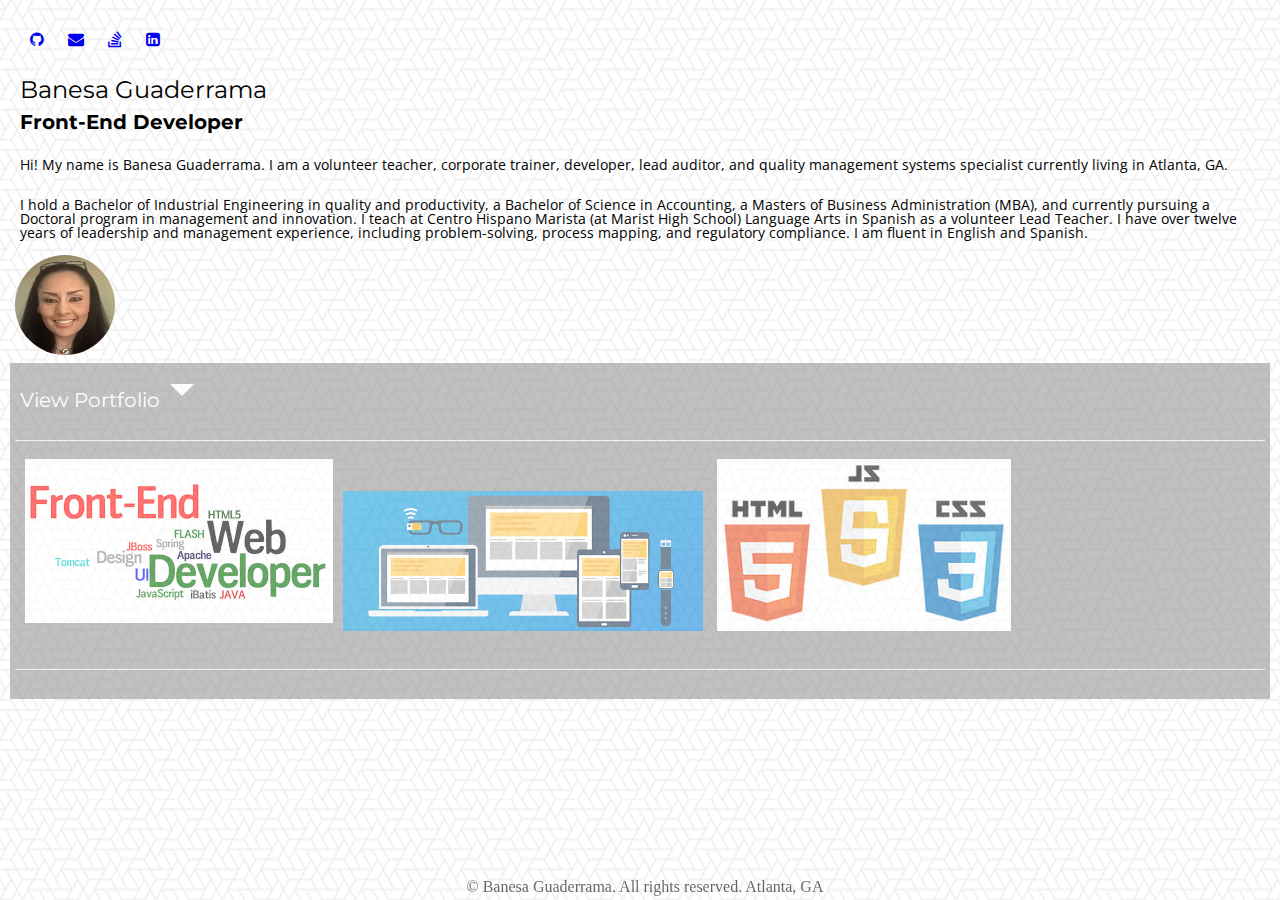
<file: Portfolio/index.html>
<!DOCTYPE html>
<html lang="en">
<head>
    <meta charset="UTF-8">
    <meta name="viewport" content="width=device-width, initial-scale=1.0>
    <meta http-equiv="X-UA-Compatible" content="IE=edge">  
    <title>Banesa Guaderrama</title>
    <link href="https://fonts.googleapis.com/css?family=Montserrat" rel="stylesheet">
    <link href="https://fonts.googleapis.com/css?family=Open+Sans" rel="stylesheet">
    <link rel="stylesheet" href="reset.css">
    <link rel="stylesheet" href="style.css">
<style>
    body {
        background-image: url("bckgrnd.png");
    }
    section {
        background-color:#969696, rgb(150, 150, 150, .6);
    }
    img.round{
        border-radius: : 50%; 
    }
</style>
</head>
<body>
<link rel="stylesheet" href="https://cdnjs.cloudflare.com/ajax/libs/font-awesome/4.7.0/css/font-awesome.min.css">
    <br>
    <div class="icons"></div>
    <a href="#"><i class="fa fa-github"></i></a>
    <a href="#"><i class="fa fa-envelope"></i></a>
    <a href="#"><i class="fa fa-stack-overflow"></i></a>
    <a href="#"><i class="fa fa-linkedin-square"></i></a>
    <br>
<div>
    <br>

    <h1>Banesa Guaderrama</h1>

    <h2>Front-End Developer</h2><br>
        
    <p>Hi! My name is Banesa Guaderrama. I am a volunteer teacher, corporate trainer, developer, lead auditor, and quality management systems specialist currently living in Atlanta, GA.</p><br>
        
    <p>I hold a Bachelor of Industrial Engineering in quality and productivity, a Bachelor of Science in Accounting, a Masters of Business Administration (MBA), and currently pursuing a Doctoral program in management and innovation. I teach at Centro Hispano Marista (at Marist High School) Language Arts in Spanish as a volunteer Lead Teacher. I have over twelve years of leadership and management experience, including problem-solving, process mapping, and regulatory compliance. I am fluent in English and Spanish.</p>
</div><br>
    
        <img src="BanesaG_picture.png" class="round" alt="BanesaG" style="200px" class="responsive"> 
    
<section>
    <h3>View Portfolio <img src="arrow.png"></h3><br>

<hr>
    <ul>
        <img src="front-end.png" alt="image1" style="float:left" width="33.33%" class="responsive">
        <img src="developer.png" alt="image2" style="float:center" width="30%" height="100%" class="responsive">
        <img src="html+css+js.png" alt="image3" style="float:center" width="30%"Class="responsive">
        
    </ul>  
    <br>

</body>

<hr> 
<br>

</div>

<footer>
    <small>&copy; Banesa Guaderrama. All rights reserved. Atlanta, GA</small>
</footer>
</div>
</file>
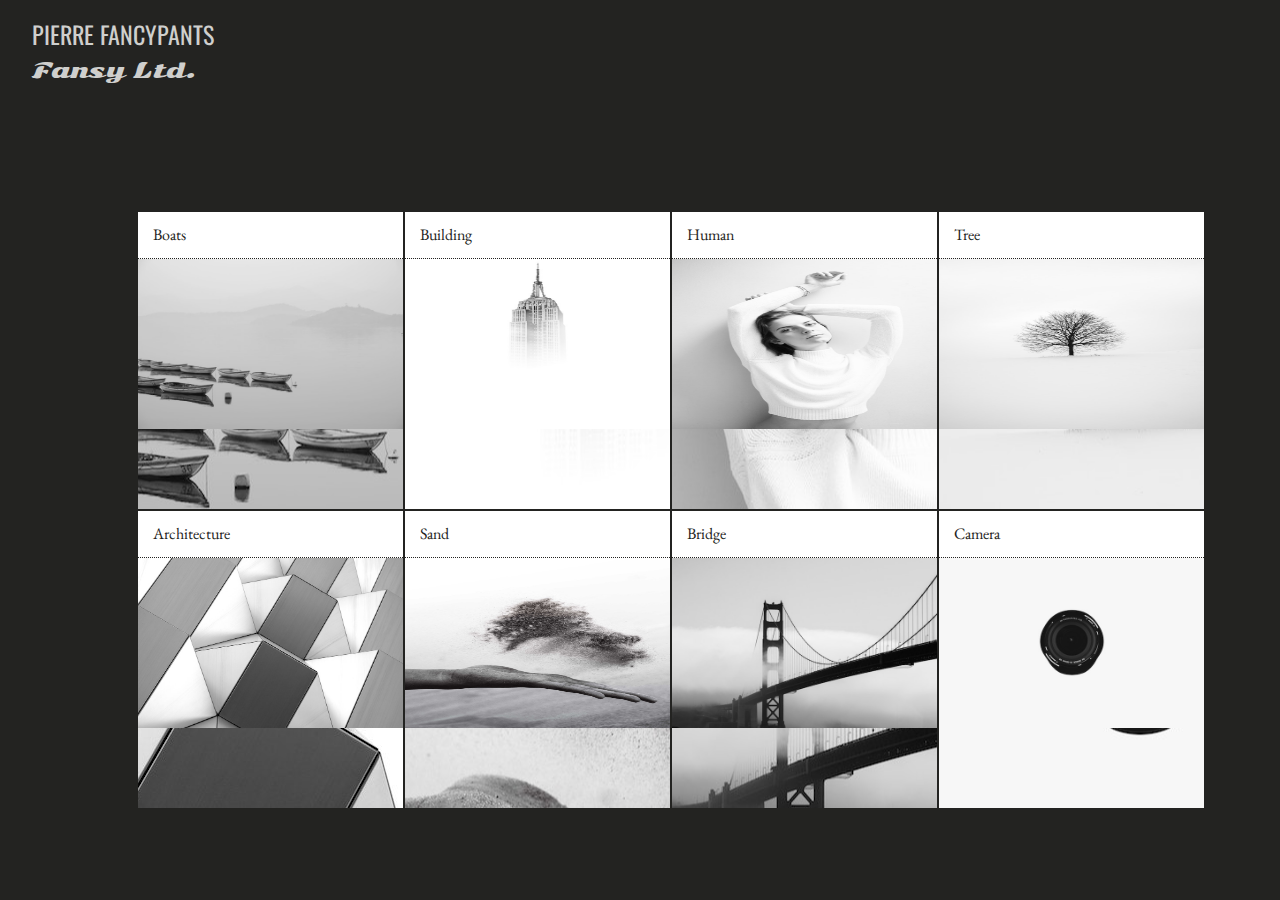
<file: 15-Stu_Practice1/Unsolved/index.html>
<!DOCTYPE html>
<html lang="en">

<head>
  <meta charset="UTF-8">
  <meta name="viewport" content="width=device-width, initial-scale=1.0">
  <meta http-equiv="X-UA-Compatible" content="ie=edge">
  <link href="https://fonts.googleapis.com/css?family=EB+Garamond|Oswald|Sonsie+One" rel="stylesheet">
  <link rel="stylesheet" href="reset.css">
  <link rel="stylesheet" href="style.css">
  <title>Document</title>
</head>

<body>
  <header>
    <h1>Pierre FancyPants</h1>
    <h2>Fansy Ltd.</h2>
  </header>
  <main>
    <div class="box a">
      <h6>Boats</h6>
      <img class="resize" src="assets/lake.jpg">

    </div>
    <div class="box b">
      <h6>Building</h6>
      <img class="resize" src="assets/empire.jpg">
    </div>

    <div class="box c">
      <h6>Human</h6>
      <img class="resize" src="assets/person.jpg">

    </div>
    <div class="box d">
      <h6>Tree</h6>
      <img class="resize" src="assets/tree.jpg">
    </div>
    <div class="box e">
      <h6>Architecture</h6>
      <img class="resize" src="assets/geo.jpg">

    </div>
    <div class="box f">
      <h6>Sand</h6>
      <img class="resize" src="assets/sand.jpg">

    </div>
    <div class="box g">
      <h6>Bridge</h6>
      <img class="resize" src="assets/bridge.jpg">

    </div>
    <div class="box h">
      <h6>Camera</h6>
      <img class="resize" src="assets/lens.jpg">

    </div>
  </main>
</body>

</html>
</file>
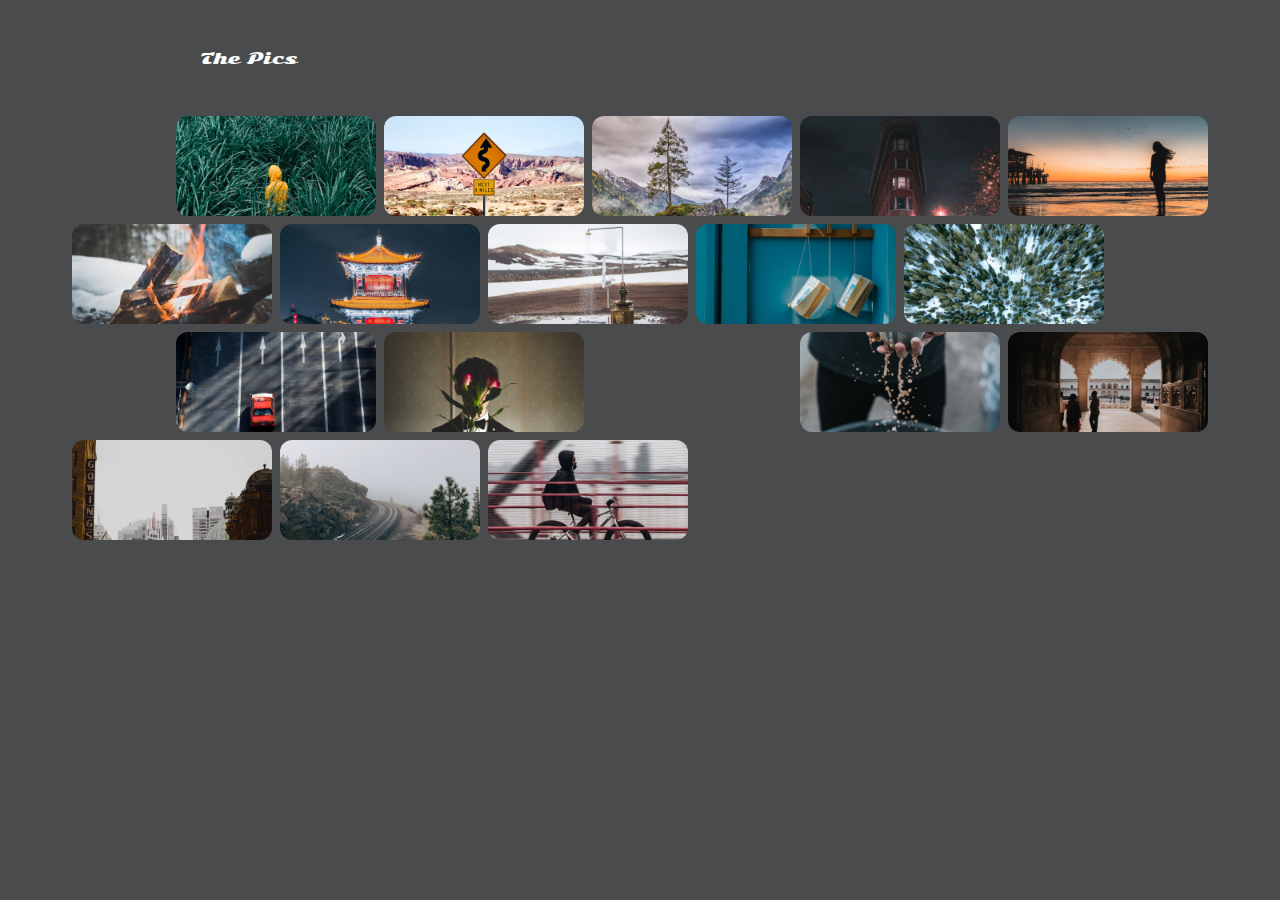
<file: 16-Stu_Practice2/Unsolved/index.html>
<!DOCTYPE html>
<html lang="en">
<head>
  <meta charset="UTF-8">
  <meta name="viewport" content="width=device-width, initial-scale=1.0">
  <meta http-equiv="X-UA-Compatible" content="ie=edge">
  <link href="https://fonts.googleapis.com/css?family=Sonsie+One" rel="stylesheet">

  <link rel="stylesheet" href="reset.css">
  <link rel="stylesheet" href="style.css">
  <title>Document</title>
</head>
<body>
  <header>
      The Pics
  </header>
  
  <main>
      <div></div>
      <img src="assets/a.jpg" />
      <img src="assets/b.jpg" />
      <img src="assets/c.jpg" />
      <img src="assets/d.jpg" />
      <img src="assets/e.jpg" />
      <img src="assets/f.jpg" />
      <img src="assets/g.jpg" />
      <img src="assets/h.jpg" />
      <img src="assets/i.jpg" />
      <img src="assets/j.jpg" />
      <div></div>
      <div></div>
      <img src="assets/k.jpg" />
      <img src="assets/l.jpg" />
      <div></div>
      <div></div>
      <img src="assets/m.jpg" />
      <img src="assets/n.jpg" />
      <img src="assets/o.jpg" />
      <img src="assets/p.jpg" />
      <img src="assets/q.jpg" />
  </main>
  

  
</body>
</html>
</file>
<file: Portfolio/style.css>
body {
    background-image: url("bckgrnd.png");
    background-repeat: repeat;
    background-position: viewport; 
    background-attachment: fixed;
}

section {
  background-color: #969696;
  opacity: 60%;
}

h1 {
  font-family: 'Montserrat', sans-serif;
  font-weight:medium;
  font-size:24px;
  color: black;
}

h2 {
  font-family: 'Montserrat', sans-serif;
  font-size:20px;
  font-weight:bold;
  color: black;
}

h3 {
  font-family: 'Montserrat', sans-serif;
  font-weight: light;
  font-size:20px;
  color: white
}

p {
  font-family: 'Open Sans', sans-serif;
  font-size:14px;
}

img {
  width: auto ;
  max-width: 100% ;
  height: auto ;
}

@viewport {
  width: device-width ;
  zoom: 1.0 ;
}

.column {
  float: left;
  width: 33.33%;
  padding: 5px;
}

.row::after {
  content:"front-end.png"; "html+css+js.png"; "developer.png";
  clear: both;
  display: table;
}

.round {
  border-radius: 100px;
  overflow: hidden;
  width: 100px;
  height: 100px;
  border: 3px #2c5fa8;
}


.round img {
  display: block;
  float: left;
  border-radius: 50%;
  min-width: 100%;
  min-height: 100%;
  border: 3px #2c5fa8;
}


.background2 {
  background-color: #969696, rgb(150,150,150,0.6); 
  opacity: 60%;
  width: 100%;
  border: none;
  padding: 25x;
  margin: 25px;
  font-family: 'Montserrat', sans-serif;
  font-size: 18px;
}

footer {
  position: fixed;
  bottom: 0;
  left: 0;
  width: 100%;
  text-align: center;
  color: black
}

.class {
  background-color: #969696;
  background-repeat: repeat;
  background-size: 50%;
}

@media only screen and (max-width: 600px){

}

main{
  display: grid;
  height: 100%;
  grid-template-rows: 1;
  grid-template-columns: 1;
}

div {
  float: left;
}
</file>
<file: 15-Stu_Practice1/Unsolved/style.css>
body{ 
    background: #232321;
    font-size: 16px;
    font-family: 'EB Garamond', serif;
    color: #cfcfcd;
    padding: 12px;
    display: grid;
    grid-template-columns: 1fr;
    grid-template-rows: 100px 1fr;
}
  
header{
    padding: 10px 20px;
}
  
main{ 
    display: grid;
    grid-gap: 2px;
    grid-template-columns: 1fr;
    grid-template-rows: repeat(2, 1fr);
}
  
h1 {
    font-family: 'Oswald', sans-serif;
    font-size: 1.5em;
    padding-bottom: 15px;
    text-transform: uppercase;
}
  
h2 {
    font-family: 'Sonsie One', cursive;
    font-size: 1.3em;
    padding-bottom: 10px;
}
  
.box {
    background: #cfcfcd;
    color: #232321;
    height: 20vh;
    background: cover;
    min-height: 150px;
}
  
.box h6 {
    padding: 15px;
    background:white; 
    border-bottom: 1px dotted #232321;
}
  
.a{
   background: 500px url('images/lake.jpg');
}
  
.resize {
    height: 170px;
    width: 265px;
}
  
.b{
    background:500px url('images/empire.jpg');
}
  
.c{
  background: 500px url('images/person.jpg');
}
  
.d{
  background:500px url('images/tree.jpg');
}
  
.e{
  background: 500px url('images/geo.jpg');
}
  
.f{
  background:500px  url('images/sand.jpg');
}
  
.g{
  background: 500px url('images/bridge.jpg');
}
  
.h{
  background: 500px url('images/lens.jpg');
}
  
@media only screen and (min-width: 600px) {
  
body {
    grid-template-rows: 200px 1fr;
}
  
main{ 
    width: 80%; 
    margin: 0 auto;
    display: grid;
    grid-gap: 2px;
    grid-template-columns: repeat(4, 1fr);
    grid-template-rows: repeat(2, 1fr);
}
  
.box {
    height: 33vh;
    min-height: 200px;
}

}
</file>
<file: 16-Stu_Practice2/Unsolved/style.css>
body {
    background: #494b4c;
    display: grid;
    font-family: 'Sonsie One', cursive;
    color: white;
  }
  
  header {
    padding: 50px 200px 0;
  }
  
  main {
    margin: 50px auto;
    display: grid;
    align-items: center;
    grid-template-rows: repeat(4, 1fr);
    grid-template-columns: repeat(4, 1fr);
    grid-gap: 8px;
  }
  
  main img {
    width: 200px;
    height: 100px;
    border-radius: 12px;
    grid-column: span 2;
  }
  
  @media only screen and (min-width: 850px) {
    main {
      margin: 50px auto;
      display: grid;
      align-items: center;
      grid-template-rows: repeat(4, 1fr);
      grid-template-columns: repeat(9, 1fr);
      grid-gap: 8px;
    }
  }
  
  @media only screen and (min-width: 1200px) {
    main {
      margin: 50px auto;
      display: grid;
      align-items: center;
      grid-template-rows: repeat(4, 1fr);
      grid-template-columns: repeat(11, 1fr);
      grid-gap: 8px;
    }
  }
</file>
